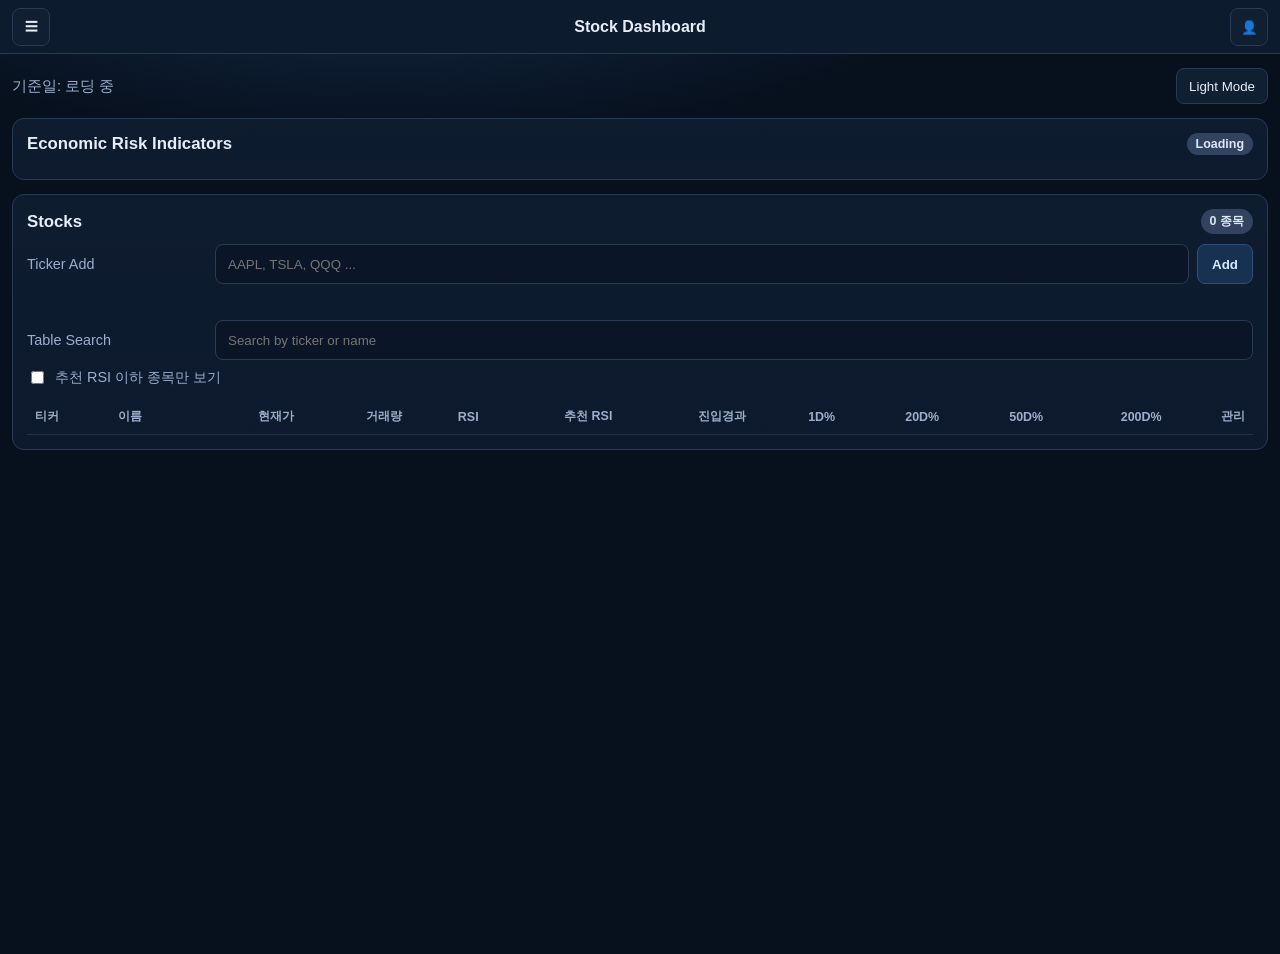
<file: index.html>
<!DOCTYPE html>
<html lang="ko">
<head>
    <meta charset="UTF-8">
    <meta name="viewport" content="width=device-width, initial-scale=1.0">
    <title>Stock Dashboard</title>
    <link rel="stylesheet" href="style.css">
</head>
<body>
    <header class="topbar">
        <button id="menu-toggle-btn" class="icon-btn" aria-label="메뉴 열기">☰</button>
        <div class="top-title">Stock Dashboard</div>
        <button id="login-open-btn" class="icon-btn" aria-label="로그인 열기">👤</button>
    </header>

    <aside id="side-menu" class="side-menu hidden">
        <a href="index.html">대시보드</a>
        <a href="guide.html">지표 설명</a>
    </aside>

    <main class="page">
        <section class="container">
            <header class="hero">
                <p id="subtitle-text" class="subtitle">기준일: 로딩 중</p>
                <button id="theme-toggle-btn" type="button" class="theme-btn">Light Mode</button>
            </header>

            <section class="panel">
                <div class="panel-head">
                    <h2>Economic Risk Indicators</h2>
                    <span id="risk-summary" class="badge neutral">Loading</span>
                </div>
                <div id="risk-grid" class="risk-grid"></div>
            </section>

            <section class="panel">
                <div class="panel-head">
                    <h2>Stocks</h2>
                    <span id="row-count" class="badge neutral">0 종목</span>
                </div>
                <div class="filters">
                    <label for="ticker-input">Ticker Add</label>
                    <div class="add-wrap">
                        <input id="ticker-input" type="text" placeholder="AAPL, TSLA, QQQ ...">
                        <button id="add-ticker-btn" type="button">Add</button>
                    </div>
                    <p id="add-message" class="add-message"></p>
                    <label for="table-search">Table Search</label>
                    <input id="table-search" type="text" placeholder="Search by ticker or name">
                    <label class="checkbox-wrap" for="entry-only">
                        <input id="entry-only" type="checkbox">
                        <span>추천 RSI 이하 종목만 보기</span>
                    </label>
                </div>
                <div class="table-wrap">
                    <table>
                        <thead>
                            <tr>
                                <th>티커</th>
                                <th>이름</th>
                                <th>현재가</th>
                                <th>거래량</th>
                                <th>RSI</th>
                                <th>추천 RSI</th>
                                <th>진입경과</th>
                                <th>1D%</th>
                                <th>20D%</th>
                                <th>50D%</th>
                                <th>200D%</th>
                                <th>관리</th>
                            </tr>
                        </thead>
                        <tbody id="screening-body"></tbody>
                    </table>
                </div>
            </section>
        </section>
    </main>

    <div id="chart-modal" class="modal hidden" role="dialog" aria-modal="true" aria-labelledby="chart-modal-title">
        <div class="modal-backdrop" data-close-modal="true"></div>
        <div class="modal-card">
            <div class="modal-head">
                <h3 id="chart-modal-title">3개월 일봉 차트</h3>
                <button id="chart-modal-close" type="button" class="modal-close-btn">닫기</button>
            </div>
            <p id="chart-modal-subtitle" class="modal-subtitle"></p>
            <div class="chart-wrap">
                <svg id="daily-chart-svg" class="daily-chart" viewBox="0 0 920 360" preserveAspectRatio="none"></svg>
                <div id="daily-chart-tip" class="chart-tip hidden"></div>
            </div>
        </div>
    </div>

    <div id="login-modal" class="modal hidden" role="dialog" aria-modal="true" aria-labelledby="login-modal-title">
        <div class="modal-backdrop" data-close-login="true"></div>
        <div class="modal-card login-card">
            <div class="modal-head">
                <h3 id="login-modal-title">로그인 및 설정 저장</h3>
                <button id="login-modal-close" type="button" class="modal-close-btn">닫기</button>
            </div>
            <p id="auth-status" class="modal-subtitle">로그인 안됨 (게스트 모드)</p>
            <p class="modal-subtitle">구글로 로그인하면 현재 테마/티커/필터 설정을 저장할 수 있습니다.</p>
            <div class="auth-wrap">
                <button id="google-login-btn" type="button">Google로 계속하기</button>
                <button id="logout-btn" type="button">로그아웃</button>
            </div>
        </div>
    </div>

    <script type="module" src="main.js"></script>
</body>
</html>
</file>
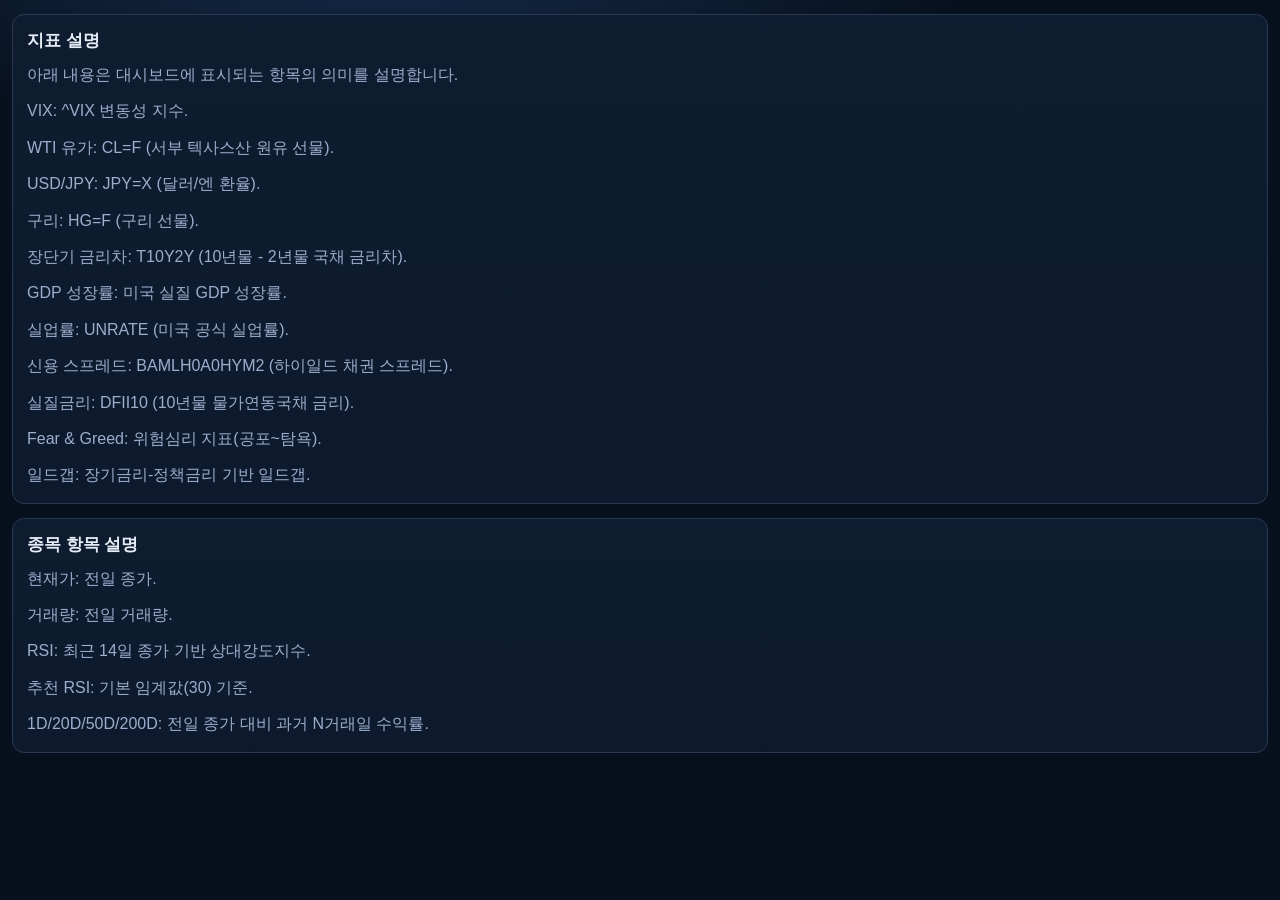
<file: guide.html>
<!DOCTYPE html>
<html lang="ko">
<head>
    <meta charset="UTF-8">
    <meta name="viewport" content="width=device-width, initial-scale=1.0">
    <title>지표 설명</title>
    <link rel="stylesheet" href="style.css">
</head>
<body>
    <main class="page">
        <section class="container">
            <section class="panel content-panel">
                <h2>지표 설명</h2>
                <p>아래 내용은 대시보드에 표시되는 항목의 의미를 설명합니다.</p>
                <p>VIX: ^VIX 변동성 지수.</p>
                <p>WTI 유가: CL=F (서부 텍사스산 원유 선물).</p>
                <p>USD/JPY: JPY=X (달러/엔 환율).</p>
                <p>구리: HG=F (구리 선물).</p>
                <p>장단기 금리차: T10Y2Y (10년물 - 2년물 국채 금리차).</p>
                <p>GDP 성장률: 미국 실질 GDP 성장률.</p>
                <p>실업률: UNRATE (미국 공식 실업률).</p>
                <p>신용 스프레드: BAMLH0A0HYM2 (하이일드 채권 스프레드).</p>
                <p>실질금리: DFII10 (10년물 물가연동국채 금리).</p>
                <p>Fear & Greed: 위험심리 지표(공포~탐욕).</p>
                <p>일드갭: 장기금리-정책금리 기반 일드갭.</p>
            </section>

            <section class="panel content-panel">
                <h2>종목 항목 설명</h2>
                <p>현재가: 전일 종가.</p>
                <p>거래량: 전일 거래량.</p>
                <p>RSI: 최근 14일 종가 기반 상대강도지수.</p>
                <p>추천 RSI: 기본 임계값(30) 기준.</p>
                <p>1D/20D/50D/200D: 전일 종가 대비 과거 N거래일 수익률.</p>
            </section>
        </section>
    </main>
</body>
</html>
</file>
<file: style.css>
:root {
    --bg: #07101d;
    --bg-soft: #0d1a2d;
    --card: #111f33;
    --line: #2b3a53;
    --text: #e6edf7;
    --muted: #9caecc;
    --blue: #47a2ff;
    --green: #3bc779;
    --red: #ff6f6f;
}

[data-theme="light"] {
    --bg: #f5f8fc;
    --bg-soft: #ffffff;
    --card: #ffffff;
    --line: #ccd8ea;
    --text: #18202c;
    --muted: #617088;
    --blue: #2e7ed8;
    --green: #2c9f62;
    --red: #d85757;
}

* {
    box-sizing: border-box;
}

body {
    margin: 0;
    font-family: "Segoe UI", Tahoma, Geneva, Verdana, sans-serif;
    color: var(--text);
    background:
        radial-gradient(900px 320px at 30% -80px, #173051 0%, transparent 70%),
        var(--bg);
    overflow-x: hidden;
}

.topbar {
    position: sticky;
    top: 0;
    z-index: 30;
    height: 54px;
    padding: calc(8px + env(safe-area-inset-top, 0px)) calc(12px + env(safe-area-inset-right, 0px)) 8px calc(12px + env(safe-area-inset-left, 0px));
    display: grid;
    grid-template-columns: auto 1fr auto;
    gap: 10px;
    align-items: center;
    background: color-mix(in srgb, var(--bg-soft) 88%, #10243d 12%);
    border-bottom: 1px solid var(--line);
}

.top-title {
    text-align: center;
    font-weight: 700;
}

.icon-btn {
    border: 1px solid var(--line);
    background: var(--card);
    color: var(--text);
    border-radius: 8px;
    width: 38px;
    height: 38px;
    cursor: pointer;
}

.side-menu {
    position: fixed;
    top: 58px;
    left: 12px;
    width: 190px;
    z-index: 35;
    border: 1px solid var(--line);
    border-radius: 10px;
    background: var(--bg-soft);
    padding: 8px;
    display: grid;
    gap: 6px;
}

.side-menu.hidden {
    display: none;
}

.side-menu a {
    text-decoration: none;
    color: var(--text);
    font-size: 0.92rem;
    border: 1px solid var(--line);
    border-radius: 8px;
    padding: 8px 10px;
}

.page {
    min-height: 100vh;
    padding: 14px calc(12px + env(safe-area-inset-right, 0px)) calc(40px + env(safe-area-inset-bottom, 0px)) calc(12px + env(safe-area-inset-left, 0px));
}

.container {
    max-width: 1280px;
    margin: 0 auto;
    display: grid;
    gap: 14px;
}

.hero {
    display: flex;
    justify-content: space-between;
    align-items: center;
    gap: 12px;
}

.subtitle {
    margin: 0;
    color: var(--muted);
    font-size: 0.93rem;
}

.theme-btn {
    border: 1px solid var(--line);
    background: var(--card);
    color: var(--text);
    border-radius: 8px;
    height: 36px;
    padding: 0 12px;
    cursor: pointer;
}

.panel {
    background: linear-gradient(180deg, color-mix(in srgb, var(--bg-soft) 92%, #1d3557 8%) 0%, var(--bg-soft) 100%);
    border: 1px solid var(--line);
    border-radius: 12px;
    padding: 14px;
}

.panel-head {
    display: flex;
    justify-content: space-between;
    align-items: center;
    gap: 10px;
    margin-bottom: 10px;
}

h2 {
    margin: 0;
    font-size: 1.05rem;
}

.filters {
    display: grid;
    gap: 8px;
    grid-template-columns: 180px 1fr;
    align-items: center;
    margin-bottom: 12px;
}

label {
    color: var(--muted);
    font-size: 0.9rem;
}

#ticker-input,
#table-search {
    height: 40px;
    border: 1px solid var(--line);
    border-radius: 8px;
    background: #0a1628;
    color: var(--text);
    padding: 0 12px;
}

[data-theme="light"] #ticker-input,
[data-theme="light"] #table-search {
    background: #f5f8ff;
}

.add-wrap {
    display: grid;
    grid-template-columns: 1fr auto;
    gap: 8px;
}

#add-ticker-btn {
    border: 1px solid #2f4f77;
    background: #173152;
    color: #d6e8ff;
    border-radius: 8px;
    padding: 0 14px;
    font-weight: 600;
    cursor: pointer;
}

.add-message {
    margin: 0;
    min-height: 20px;
    grid-column: 2;
    font-size: 0.84rem;
    color: var(--muted);
}

.checkbox-wrap {
    grid-column: 1 / -1;
    display: inline-flex;
    align-items: center;
    gap: 8px;
}

.risk-grid {
    display: grid;
    gap: 10px;
    grid-template-columns: repeat(3, minmax(0, 1fr));
}

.risk-card {
    border: 1px solid var(--line);
    border-radius: 10px;
    background: rgba(6, 13, 24, 0.56);
    padding: 10px;
    display: grid;
    gap: 7px;
}

.risk-title {
    font-size: 0.9rem;
    color: var(--muted);
    display: flex;
    align-items: center;
    gap: 6px;
}

.help-wrap {
    position: relative;
    display: inline-flex;
}

.help-dot {
    width: 18px;
    height: 18px;
    border-radius: 50%;
    border: 1px solid var(--line);
    background: var(--card);
    color: var(--text);
    font-size: 11px;
    line-height: 1;
    padding: 0;
}

.help-pop {
    position: absolute;
    left: 22px;
    top: -4px;
    width: 220px;
    border: 1px solid var(--line);
    background: var(--bg-soft);
    color: var(--text);
    border-radius: 8px;
    padding: 7px 9px;
    font-size: 0.76rem;
    line-height: 1.4;
    opacity: 0;
    pointer-events: none;
    transform: translateY(4px);
    transition: opacity 0.14s ease, transform 0.14s ease;
    z-index: 4;
}

.help-wrap:hover .help-pop,
.help-wrap:focus-within .help-pop,
.help-wrap:active .help-pop {
    opacity: 1;
    transform: translateY(0);
}

.risk-value {
    font-size: 1.02rem;
    font-weight: 700;
}

.chart-wrap {
    position: relative;
}

.chart-tip {
    position: absolute;
    top: 8px;
    right: 8px;
    z-index: 2;
    border: 1px solid var(--line);
    background: color-mix(in srgb, var(--bg-soft) 84%, #0d1a2d 16%);
    color: var(--text);
    border-radius: 7px;
    font-size: 0.78rem;
    padding: 4px 6px;
    pointer-events: none;
    max-width: 75%;
    white-space: nowrap;
    overflow: hidden;
    text-overflow: ellipsis;
}

.chart-tip.hidden {
    display: none;
}

.risk-chart,
.daily-chart {
    width: 100%;
    border: 1px solid var(--line);
    border-radius: 8px;
    background: color-mix(in srgb, var(--bg-soft) 86%, #0f1b2f 14%);
}

.risk-chart {
    height: 150px;
}

.daily-chart {
    height: 340px;
}

.axis-line {
    stroke: #3a5072;
    stroke-width: 1;
}

.line-path {
    fill: none;
    stroke: var(--blue);
    stroke-width: 2;
}

.axis-text {
    fill: var(--muted);
    font-size: 11px;
}

.crosshair {
    stroke: #95b8e5;
    stroke-width: 1;
    stroke-dasharray: 3 3;
    opacity: 0;
}

.badge {
    display: inline-block;
    font-size: 0.78rem;
    border-radius: 999px;
    padding: 4px 9px;
    font-weight: 700;
}

.badge.neutral {
    background: #31435f;
    color: #dce7f9;
}

.badge.good {
    background: rgba(59, 199, 121, 0.17);
    color: #7debaf;
}

.badge.warn {
    background: rgba(245, 197, 95, 0.15);
    color: #f8d987;
}

.badge.danger {
    background: rgba(255, 111, 111, 0.2);
    color: #ff9e9e;
}

.table-wrap {
    overflow: auto;
}

table {
    width: 100%;
    border-collapse: collapse;
    min-width: 1060px;
}

th,
td {
    border-bottom: 1px solid #22314a;
    padding: 9px 8px;
    text-align: right;
    white-space: nowrap;
    font-size: 0.88rem;
}

th:nth-child(1),
th:nth-child(2),
td:nth-child(1),
td:nth-child(2) {
    text-align: left;
}

th {
    color: var(--muted);
    font-size: 0.78rem;
    font-weight: 600;
}

tr:hover td {
    background: rgba(54, 84, 124, 0.14);
    cursor: pointer;
}

.table-remove-btn {
    border: 1px solid #7e3540;
    background: #55242b;
    color: #ffd4d4;
    border-radius: 7px;
    padding: 4px 9px;
    font-size: 0.8rem;
    cursor: pointer;
}

.table-remove-btn:disabled {
    opacity: 0.6;
    cursor: not-allowed;
}

.pos {
    color: var(--green);
    font-weight: 600;
}

.neg {
    color: var(--red);
    font-weight: 600;
}

.entry {
    color: var(--green);
    font-weight: 700;
}

.modal {
    position: fixed;
    inset: 0;
    z-index: 40;
    display: grid;
    place-items: center;
}

.modal.hidden {
    display: none;
}

.modal-backdrop {
    position: absolute;
    inset: 0;
    background: rgba(4, 10, 18, 0.66);
}

.modal-card {
    position: relative;
    width: min(980px, 95vw);
    max-height: 88vh;
    overflow: auto;
    border: 1px solid var(--line);
    border-radius: 12px;
    background: var(--bg-soft);
    padding: 14px;
}

.login-card {
    width: min(460px, 92vw);
}

.modal-head {
    display: flex;
    justify-content: space-between;
    align-items: center;
    gap: 10px;
}

.modal-head h3 {
    margin: 0;
    font-size: 1.05rem;
}

.modal-close-btn {
    border: 1px solid var(--line);
    background: var(--card);
    color: var(--text);
    border-radius: 7px;
    padding: 6px 10px;
    cursor: pointer;
}

.modal-subtitle {
    margin: 8px 0 10px;
    color: var(--muted);
    font-size: 0.9rem;
}

.auth-wrap {
    display: flex;
    gap: 8px;
    flex-wrap: wrap;
}

.auth-wrap button {
    border: 1px solid var(--line);
    background: #14263d;
    color: #dde8f8;
    border-radius: 8px;
    height: 34px;
    padding: 0 12px;
    cursor: pointer;
}

.content-panel p {
    margin: 10px 0 0;
    color: var(--muted);
    line-height: 1.65;
}

@media (max-width: 760px) {
    .hero {
        flex-direction: column;
        align-items: flex-start;
    }

    .risk-grid {
        grid-template-columns: 1fr;
    }

    .filters {
        grid-template-columns: 1fr;
    }

    .add-message {
        grid-column: auto;
    }

    table,
    thead,
    tbody,
    th,
    td,
    tr {
        display: block;
    }

    thead {
        display: none;
    }

    tbody tr {
        border: 1px solid #22314a;
        border-radius: 10px;
        margin-bottom: 10px;
        padding: 8px;
    }

    td {
        border-bottom: 1px dashed #22314a;
        text-align: right;
        padding: 7px 4px;
        white-space: normal;
    }

    td::before {
        content: attr(data-label);
        float: left;
        color: var(--muted);
        font-size: 0.78rem;
        margin-right: 8px;
    }

    .risk-chart {
        height: 190px;
    }

    .daily-chart {
        height: 260px;
    }
}
</file>
